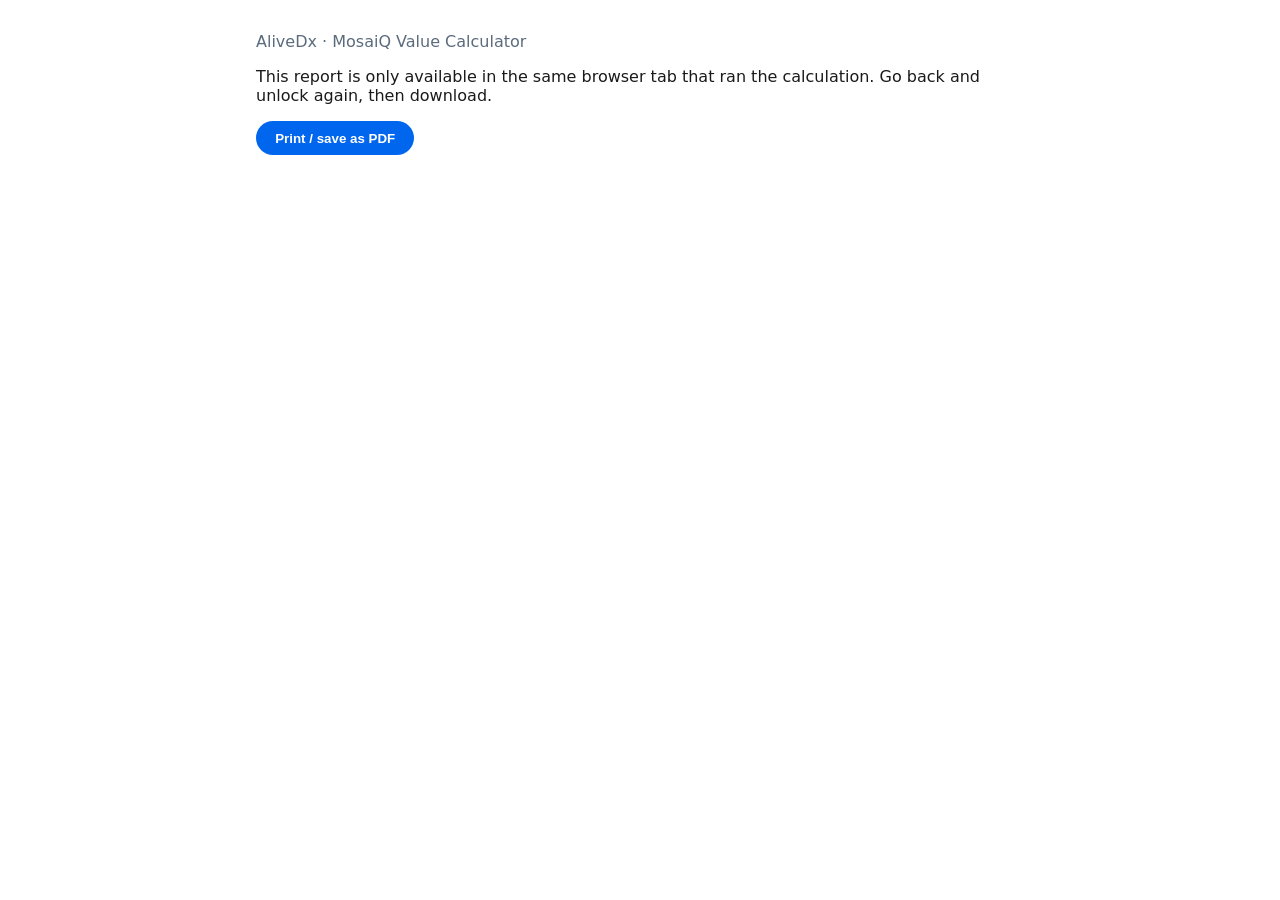
<file: report.html>
<!DOCTYPE html>
<html lang="en">
<head>
  <meta charset="UTF-8" />
  <meta name="viewport" content="width=device-width, initial-scale=1" />
  <title>AliveDx Value Calculator — Report</title>
  <style>
    body { font-family: system-ui, sans-serif; max-width: 48rem; margin: 2rem auto; padding: 0 1.25rem; color: #1a1a1a; }
    h1 { color: #0a3d7a; }
    .driver { border: 1px solid #d9e3ee; border-radius: 8px; padding: 1rem 1.25rem; margin: 1rem 0; }
    .muted { color: #5b6b7c; }
    button { background: #0066ee; color: #fff; border: 0; border-radius: 999px; padding: .6rem 1.2rem; font-weight: 600; cursor: pointer; }
    @media print { button { display: none; } }
  </style>
</head>
<body>
  <p class="muted">AliveDx · MosaiQ Value Calculator</p>
  <div id="out">Loading report…</div>
  <p><button onclick="window.print()">Print / save as PDF</button></p>
  <script>
    const id = new URLSearchParams(location.search).get("id");
    const raw = id ? sessionStorage.getItem("vct-static-assessment:" + id) : null;
    const el = document.getElementById("out");
    if (!raw) {
      el.innerHTML = "<p>This report is only available in the same browser tab that ran the calculation. Go back and unlock again, then download.</p>";
    } else {
      const row = JSON.parse(raw);
      const r = row.result;
      const lab = row.labName ? row.labName + ", consolidated" : "Your bench, consolidated";
      const s = r.summary;
      el.innerHTML = "<h1>" + lab + "</h1>"
        + "<p class=muted>Patients / day: " + s.patientsPerDay
        + " · Tube runs / day: " + s.tubeRunsPerDay
        + " · Analysers: " + s.currentInstrumentCount + " → " + s.futureInstrumentCount
        + " · Hands-on saved / day: " + s.dailyHandsOnSavedMin + " min</p>"
        + r.drivers.map(d => "<div class=driver><strong>" + d.id + ". " + d.title
          + "</strong><p>" + d.headline + "</p><p class=muted>" + d.caption + "</p></div>").join("");
    }
  </script>
</body>
</html>
</file>
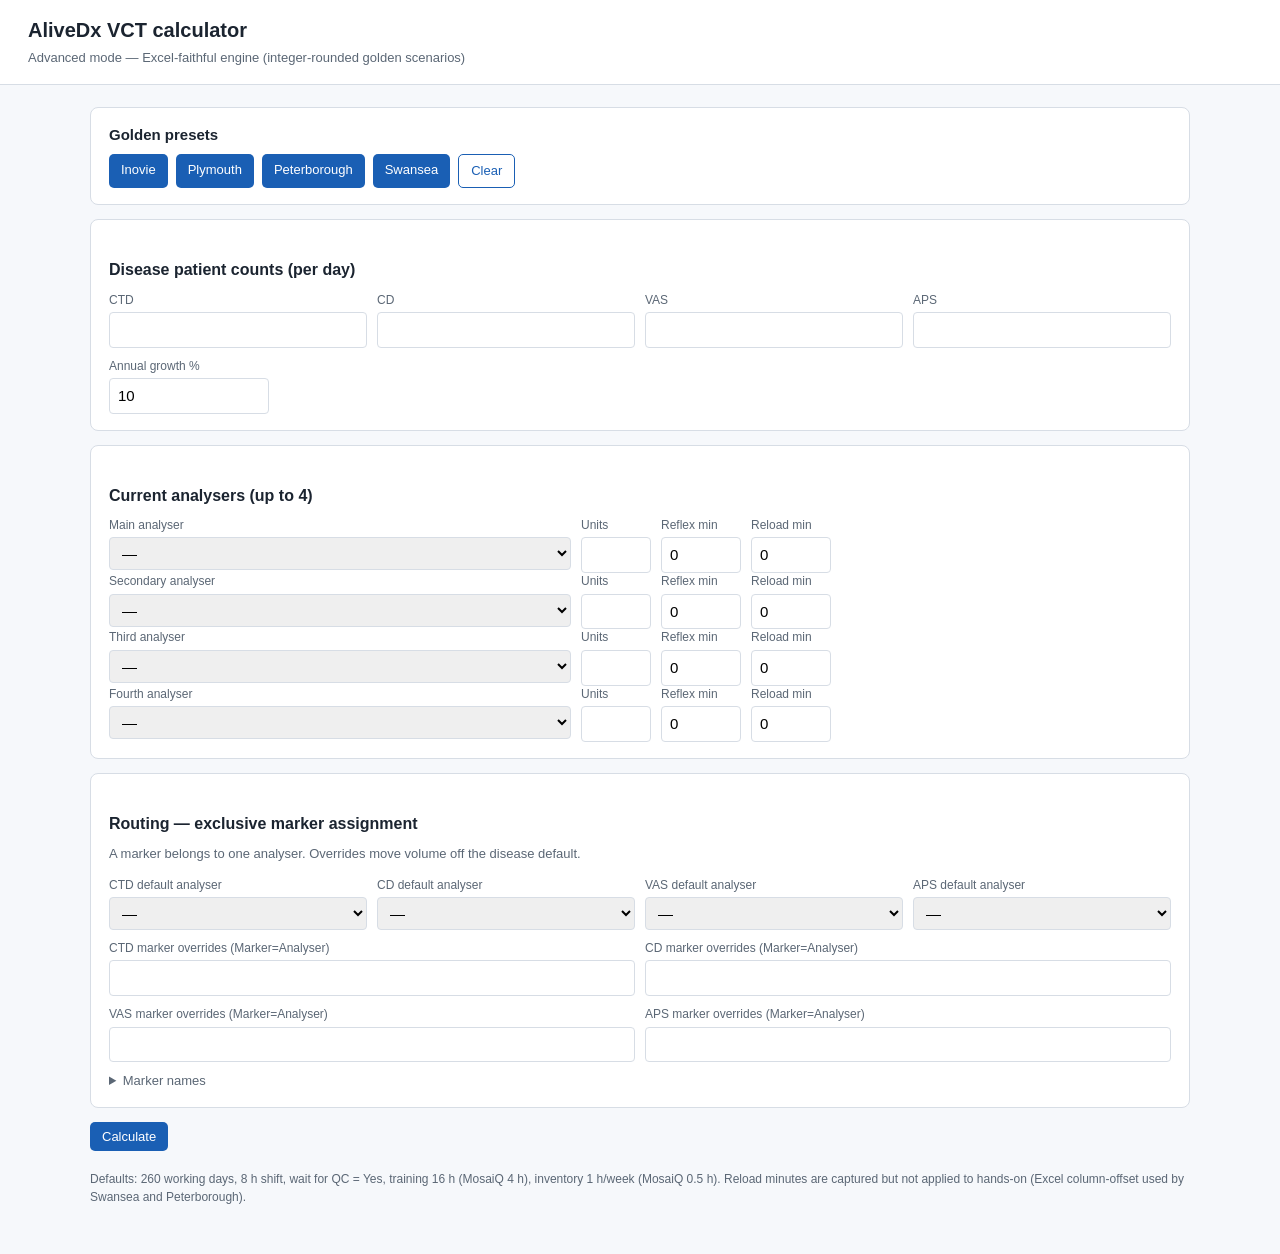
<file: vct-lite.html>
<!doctype html>
<html lang="en">
<head>
<meta charset="utf-8">
<meta name="viewport" content="width=device-width, initial-scale=1">
<title>AliveDx VCT calculator</title>
<style>
:root{--ink:#1b2430;--muted:#5b6775;--line:#d7dde5;--bg:#f6f8fb;--card:#fff;--accent:#1a5fb4;--ok:#1b7f4e;--bad:#b42318}
body{margin:0;font:15px/1.45 Segoe UI,Calibri,Helvetica,Arial,sans-serif;color:var(--ink);background:var(--bg)}
header{background:#fff;border-bottom:1px solid var(--line);padding:16px 28px}
header h1{margin:0;font-size:20px;font-weight:650}header p{margin:4px 0 0;color:var(--muted);font-size:13px}
main{max-width:1100px;margin:0 auto;padding:22px 28px 48px}h2{font-size:16px;margin:22px 0 10px}
.card{background:var(--card);border:1px solid var(--line);border-radius:8px;padding:16px 18px;margin-bottom:14px}
.presets{display:flex;gap:8px;flex-wrap:wrap}
.btn,button,.presets a{display:inline-block;background:var(--accent);color:#fff;border:0;border-radius:5px;padding:7px 12px;text-decoration:none;font-size:13px;cursor:pointer}
.btn.sec,.presets a.sec{background:#fff;color:var(--accent);border:1px solid var(--accent)}
label{display:block;font-size:12px;color:var(--muted);margin-bottom:3px}
input,select{width:100%;padding:6px 8px;border:1px solid var(--line);border-radius:4px;font:inherit;box-sizing:border-box}
.grid,.g4,.g5,.g2{display:grid;gap:10px}.g4{grid-template-columns:repeat(4,1fr)}.g5{grid-template-columns:1.4fr 70px 80px 80px 1fr}.g2{grid-template-columns:1fr 1fr}
table{width:100%;border-collapse:collapse;font-size:14px}th,td{text-align:left;padding:7px 8px;border-bottom:1px solid var(--line)}
th{color:var(--muted);font-weight:600;font-size:12px;text-transform:uppercase;letter-spacing:.03em}
td.num{text-align:right;font-variant-numeric:tabular-nums}.ok{color:var(--ok);font-weight:600}.bad{color:var(--bad);font-weight:600}
footer{color:var(--muted);font-size:12px;margin-top:20px}
#results{display:none}
@media (max-width:720px){.g4,.g5,.g2{grid-template-columns:1fr}}

</style>
</head>
<body>
<header>
  <h1>AliveDx VCT calculator</h1>
  <p>Advanced mode — Excel-faithful engine (integer-rounded golden scenarios)</p>
</header>
<main>
  <div class="card"><strong>Golden presets</strong>
    <div class="presets" style="margin-top:8px">
      <a href="#" id="preset-inovie">Inovie</a>
      <a href="#" id="preset-plymouth">Plymouth</a>
      <a href="#" id="preset-peterborough">Peterborough</a>
      <a href="#" id="preset-swansea">Swansea</a>
      <a class="sec" href="#" id="preset-clear">Clear</a>
    </div>
  </div>

  <form id="vct-form" action="#" onsubmit="return false;">
    <input type="hidden" id="preset" name="preset" value="">
    <div class="card">
      <h2>Disease patient counts (per day)</h2>
      <div class="g4">
        <div><label>CTD</label><input id="p_CTD" name="p_CTD" type="number" min="0" step="1" required></div>
        <div><label>CD</label><input id="p_CD" name="p_CD" type="number" min="0" step="1" required></div>
        <div><label>VAS</label><input id="p_VAS" name="p_VAS" type="number" min="0" step="1" required></div>
        <div><label>APS</label><input id="p_APS" name="p_APS" type="number" min="0" step="1" required></div>
      </div>
      <div style="max-width:160px;margin-top:10px">
        <label>Annual growth %</label>
        <input id="growth" name="growth" type="number" min="0" step="0.1" value="10">
      </div>
    </div>

    <div class="card">
      <h2>Current analysers (up to 4)</h2>
      <div class="grid g5">
        <div><label>Main analyser</label><select id="sys0" name="sys0"></select></div>
        <div><label>Units</label><input id="units0" name="units0" type="number" min="0"></div>
        <div><label>Reflex min</label><input id="reflex0" name="reflex0" type="number" min="0" step="1" value="0"></div>
        <div><label>Reload min</label><input id="reload0" name="reload0" type="number" min="0" step="1" value="0"></div>
        <div></div>
      </div>
      <div class="grid g5">
        <div><label>Secondary analyser</label><select id="sys1" name="sys1"></select></div>
        <div><label>Units</label><input id="units1" name="units1" type="number" min="0"></div>
        <div><label>Reflex min</label><input id="reflex1" name="reflex1" type="number" min="0" step="1" value="0"></div>
        <div><label>Reload min</label><input id="reload1" name="reload1" type="number" min="0" step="1" value="0"></div>
        <div></div>
      </div>
      <div class="grid g5">
        <div><label>Third analyser</label><select id="sys2" name="sys2"></select></div>
        <div><label>Units</label><input id="units2" name="units2" type="number" min="0"></div>
        <div><label>Reflex min</label><input id="reflex2" name="reflex2" type="number" min="0" step="1" value="0"></div>
        <div><label>Reload min</label><input id="reload2" name="reload2" type="number" min="0" step="1" value="0"></div>
        <div></div>
      </div>
      <div class="grid g5">
        <div><label>Fourth analyser</label><select id="sys3" name="sys3"></select></div>
        <div><label>Units</label><input id="units3" name="units3" type="number" min="0"></div>
        <div><label>Reflex min</label><input id="reflex3" name="reflex3" type="number" min="0" step="1" value="0"></div>
        <div><label>Reload min</label><input id="reload3" name="reload3" type="number" min="0" step="1" value="0"></div>
        <div></div>
      </div>
    </div>

    <div class="card">
      <h2>Routing — exclusive marker assignment</h2>
      <p style="color:var(--muted);margin-top:0;font-size:13px">A marker belongs to one analyser. Overrides move volume off the disease default.</p>
      <div class="g4">
        <div><label>CTD default analyser</label><select id="route_CTD" name="route_CTD"></select></div>
        <div><label>CD default analyser</label><select id="route_CD" name="route_CD"></select></div>
        <div><label>VAS default analyser</label><select id="route_VAS" name="route_VAS"></select></div>
        <div><label>APS default analyser</label><select id="route_APS" name="route_APS"></select></div>
      </div>
      <div class="grid g2" style="margin-top:10px">
        <div><label>CTD marker overrides (Marker=Analyser)</label><input id="ov_CTD" name="ov_CTD"></div>
        <div><label>CD marker overrides (Marker=Analyser)</label><input id="ov_CD" name="ov_CD"></div>
        <div><label>VAS marker overrides (Marker=Analyser)</label><input id="ov_VAS" name="ov_VAS"></div>
        <div><label>APS marker overrides (Marker=Analyser)</label><input id="ov_APS" name="ov_APS"></div>
      </div>
      <details style="margin-top:10px;color:var(--muted);font-size:13px">
        <summary>Marker names</summary>
        <div id="marker-help"></div>
      </details>
    </div>
    <button type="button" id="btn-calc">Calculate</button>
  </form>

  <div id="results"></div>
  <footer>Defaults: 260 working days, 8 h shift, wait for QC = Yes, training 16 h (MosaiQ 4 h), inventory 1 h/week (MosaiQ 0.5 h). Reload minutes are captured but not applied to hands-on (Excel column-offset used by Swansea and Peterborough).</footer>
</main>

<script id="engine">
var REF = {"source":"/workspace/vct-user/Masterfile_EXT_VCT Lite.xlsm","instruments":{"MosaiQ":{"name":"MosaiQ","manufacturer":"AliveDx","type":"Multiplex","utilization_basis":1,"shift_min":480,"ttfr":58,"process_sec":42,"process_min":0.7,"max_per_device":460.65934065934067,"batch_tubes":null,"batch_count":null,"wf_setup":10,"wf_qc":58,"wf_cal":0,"wf_maint":21.53846153846154,"op_startup":5,"op_qc":5,"op_cal":0,"op_maint":7.923076923076923,"op_analytical":5,"op_post":5,"max_daily_patients":460.65934065934067},"Phadia 250":{"name":"Phadia 250","manufacturer":"ThermoFisher","type":"Singleplex","utilization_basis":3,"shift_min":480,"ttfr":120,"process_sec":60,"process_min":1,"max_per_device":99.09230769230771,"batch_tubes":null,"batch_count":null,"wf_setup":30,"wf_qc":120,"wf_cal":15,"wf_maint":55.90769230769231,"op_startup":15,"op_qc":5,"op_cal":5,"op_maint":15.846153846153847,"op_analytical":10,"op_post":5,"max_daily_patients":null},"BioPlex 2200":{"name":"BioPlex 2200","manufacturer":"Bio Rad","type":"Multiplex","utilization_basis":2,"shift_min":480,"ttfr":42,"process_sec":36,"process_min":0.6,"max_per_device":468.6080586080586,"batch_tubes":null,"batch_count":null,"wf_setup":60,"wf_qc":42,"wf_cal":2.142857142857143,"wf_maint":22.692307692307693,"op_startup":20,"op_qc":5,"op_cal":0.7142857142857142,"op_maint":8.923076923076923,"op_analytical":15,"op_post":15,"max_daily_patients":null},"Aptiva":{"name":"Aptiva","manufacturer":"Werfen","type":"Multiplex","utilization_basis":2,"shift_min":480,"ttfr":60,"process_sec":60,"process_min":1,"max_per_device":265.46153846153845,"batch_tubes":null,"batch_count":null,"wf_setup":30,"wf_qc":60,"wf_cal":5,"wf_maint":29.53846153846154,"op_startup":10,"op_qc":5,"op_cal":5,"op_maint":18.76923076923077,"op_analytical":10,"op_post":15,"max_daily_patients":null},"Bio-Flash":{"name":"Bio-Flash","manufacturer":"Werfen","type":"Singleplex","utilization_basis":3,"shift_min":480,"ttfr":30,"process_sec":56,"process_min":0.9333333333333333,"max_per_device":351.9230769230769,"batch_tubes":null,"batch_count":null,"wf_setup":30,"wf_qc":30,"wf_cal":5,"wf_maint":26.53846153846154,"op_startup":10,"op_qc":5,"op_cal":5,"op_maint":16.76923076923077,"op_analytical":10,"op_post":15,"max_daily_patients":null},"Euroblotmaster":{"name":"Euroblotmaster","manufacturer":"Euroimmun","type":"Batch","utilization_basis":4,"shift_min":480,"ttfr":121,"process_sec":7260,"process_min":2.75,"max_per_device":4224,"batch_tubes":44,"batch_count":4,"wf_setup":35,"wf_qc":121,"wf_cal":5,"wf_maint":5,"op_startup":35,"op_qc":5,"op_cal":5,"op_maint":5,"op_analytical":15,"op_post":50,"max_daily_patients":null},"DS2":{"name":"DS2","manufacturer":"Dynex","type":"Batch","utilization_basis":4,"shift_min":480,"ttfr":107,"process_sec":13800,"process_min":1.2777777777777777,"max_per_device":60617.25752508362,"batch_tubes":180,"batch_count":2,"wf_setup":15,"wf_qc":0,"wf_cal":0,"wf_maint":19.692307692307693,"op_startup":10,"op_qc":5,"op_cal":5,"op_maint":14.307692307692308,"op_analytical":30,"op_post":10,"max_daily_patients":null}},"markers":{"CTD":{"names":["ANA Screen/ ENA screen (solid phase - first line test/screening - e.g. Bioplex, Immunocap Symphony)","CCP combined prescription with CTD","dsDNA","Scl70","Jo1","SS-B (La)","SS-A (Ro60)","CENP B","U1RNP","Sm","Sm/RNP","RNA polymerase III","Ribosomal P protein","DFS70","Chromatin/Nucleosome","TRIM21 (SS-A Ro52)"],"ratios":[1.0,0.25,1.0,0.1,0.1,0.1,0.1,0.1,0.1,0.1,0.1,0.1,0.1,0.1,0.1,0.1]},"CD":{"names":["tTG IgA","tTG IgG","DGP IgA","DGP IgG","Total IgA (control)"],"ratios":[1.0,0.05,0.02,0.02,0.0]},"VAS":{"names":["MPO","PR3","Anti-GBM"],"ratios":[1.0,1.0,0.2]},"APS":{"names":["Anti-beta2 glicoprotein IgG","Anti-beta2 glicoprotein IgM","Anti-cardiolipin IgG","Anti-cardiolipin IgM"],"ratios":[1.0,1.0,1.0,1.0]}},"defaults":{"working_days_per_week":5,"bank_holidays":"Yes","working_days_per_year":260,"shift_hours":8,"shifts":1,"weeks_per_year":52,"wait_for_qc":"Yes","training_hours_current":16,"employees_current":1,"inventory_h_per_week_current":1,"training_hours_mosaiq":4,"employees_mosaiq":1,"inventory_h_per_week_mosaiq":0.5,"usage":"Full replacement with MosaiQ"},"name_map":{"Bioplex 2200":"BioPlex 2200","Bioplex":"BioPlex 2200","Phadia":"Phadia 250"},"notes":{"wait_qc":"All four golden scenarios wait for QC = Yes; row 49/50 already include QC.","bioPlex_maint":"BioPlex 2200 R_ELISA L64 uses L59 in the monthly term (Excel quirk); cached value stored."}};

// AliveDx VCT Lite/Advanced engine — Excel-faithful calculate()
// Ported exactly from engine.py

function load_ref() {
  return REF;
}

function excel_round(x, digits) {
  if (digits === undefined) digits = 0;
  if (x === null || x === undefined) return null;
  var sign = x >= 0 ? 1 : -1;
  var ax = Math.abs(Number(x));
  var factor = Math.pow(10, digits);
  ax = Math.floor(ax * factor + 0.5) / factor;
  var out = sign * ax;
  if (digits <= 0) return Math.trunc(out);
  return out;
}

function excel_roundup(x, digits) {
  if (digits === undefined) digits = 0;
  if (x === null || x === undefined || x === 0) return 0;
  var factor = Math.pow(10, digits);
  if (digits === 0) {
    return Math.trunc(Math.ceil(x * factor - 1e-12) / factor);
  }
  return Math.ceil(x * factor - 1e-12) / factor;
}

function canon_name(name, ref) {
  if (!name) return name;
  ref = ref || load_ref();
  var map = ref["name_map"] || {};
  return map.hasOwnProperty(name) ? map[name] : name;
}

function _inst(name, ref) {
  ref = ref || load_ref();
  var key = canon_name(name, ref);
  if (!ref["instruments"].hasOwnProperty(key)) {
    throw new Error("Unknown instrument: " + JSON.stringify(name) + " (mapped " + JSON.stringify(key) + ")");
  }
  return ref["instruments"][key];
}

function _short(marker) {
  var m = marker.toLowerCase();
  var aliases = [
    ["ana", "ANA"],
    ["ena", "ANA"],
    ["ccp", "CCP"],
    ["dsdna", "dsDNA"],
    ["scl", "Scl70"],
    ["jo1", "Jo1"],
    ["jo-1", "Jo1"],
    ["ss-b", "SS-B"],
    ["la)", "SS-B"],
    ["ro60", "SS-A"],
    ["ss-a (ro60)", "SS-A"],
    ["cenp", "CENP B"],
    ["u1rnp", "U1RNP"],
    ["sm/rnp", "Sm/RNP"],
    ["sm", "Sm"],
    ["rna pol", "RNA polymerase III"],
    ["ribosom", "Ribosomal P"],
    ["dfs70", "DFS70"],
    ["chromatin", "Chromatin"],
    ["trim21", "TRIM21"],
    ["ttg iga", "tTG IgA"],
    ["ttg igg", "tTG IgG"],
    ["dgp iga", "DGP IgA"],
    ["dgp igg", "DGP IgG"],
    ["total iga", "Total IgA"],
    ["mpo", "MPO"],
    ["pr3", "PR3"],
    ["gbm", "Anti-GBM"],
    ["beta2", null],
    ["cardio", null]
  ];
  if (m.indexOf("beta2") !== -1 || m.indexOf("glicoprotein") !== -1) {
    return m.indexOf("igg") !== -1 ? "b2IgG" : "b2IgM";
  }
  if (m.indexOf("cardio") !== -1) {
    return m.indexOf("igg") !== -1 ? "aCLIgG" : "aCLIgM";
  }
  for (var i = 0; i < aliases.length; i++) {
    var needle = aliases[i][0];
    var short = aliases[i][1];
    if (m.indexOf(needle) !== -1 && short) {
      if (needle === "sm" && (m.indexOf("sm/rnp") !== -1 || m.indexOf("rnp") !== -1)) {
        continue;
      }
      if (needle === "ss-a" || needle === "ro60") {
        if (m.indexOf("ro52") !== -1 || m.indexOf("trim") !== -1) {
          continue;
        }
      }
      return short;
    }
  }
  return marker;
}

function resolve_marker_map(scenario, ref) {
  ref = ref || load_ref();
  var markers = ref["markers"];
  var routing = Object.assign({}, scenario["routing"] || {});
  var overrides = scenario["overrides"] || {};
  var insts = scenario["instruments"] || [];
  var deflt = null;
  if (insts.length) {
    deflt = canon_name(insts[0]["system"], ref);
  }
  var out = {};
  var diseases = Object.keys(markers);
  for (var di = 0; di < diseases.length; di++) {
    var disease = diseases[di];
    var spec = markers[disease];
    var dest = routing.hasOwnProperty(disease) ? routing[disease] : deflt;
    dest = dest ? canon_name(dest, ref) : null;
    var ov = overrides[disease] || {};
    var ov_canon = {};
    var ovKeys = Object.keys(ov);
    for (var oi = 0; oi < ovKeys.length; oi++) {
      var k = ovKeys[oi];
      var v = ov[k];
      ov_canon[_short(k).toLowerCase()] = canon_name(v, ref);
      ov_canon[k.toLowerCase()] = canon_name(v, ref);
    }
    var row = {};
    for (var ni = 0; ni < spec["names"].length; ni++) {
      var name = spec["names"][ni];
      var s = _short(name).toLowerCase();
      row[name] = ov_canon[s] || ov_canon[name.toLowerCase()] || dest;
    }
    out[disease] = row;
  }
  return out;
}

function _top_n_tubes(vols, n) {
  if (!vols || !vols.length) {
    return [];
  }
  var positive = [];
  for (var i = 0; i < vols.length; i++) {
    if (vols[i] > 0) positive.push(vols[i]);
  }
  if (!positive.length) {
    var zeros = [];
    for (var z = 0; z < vols.length; z++) zeros.push(0.0);
    return zeros;
  }
  var ranked = positive.slice().sort(function (a, b) { return b - a; });
  var threshold = ranked[Math.min(n, ranked.length) - 1];
  var out = [];
  var taken = 0;
  for (var j = 0; j < vols.length; j++) {
    var v = vols[j];
    if (v > threshold) {
      out.push(v);
      taken += 1;
    } else if (v === threshold && v > 0 && taken < n) {
      out.push(v);
      taken += 1;
    } else {
      out.push(0.0);
    }
  }
  return out;
}

function calculate(scenario, ref) {
  ref = ref || load_ref();
  var defaults = ref["defaults"];
  var markers = ref["markers"];
  var mmap = resolve_marker_map(scenario, ref);

  var patients = {
    "CTD": Number((scenario["patients"] || {})["CTD"] || 0),
    "CD": Number((scenario["patients"] || {})["CD"] || 0),
    "VAS": Number((scenario["patients"] || {})["VAS"] || 0),
    "APS": Number((scenario["patients"] || {})["APS"] || 0)
  };
  var total_patients = patients["CTD"] + patients["CD"] + patients["VAS"] + patients["APS"];

  var raw_insts = [];
  var specs = scenario["instruments"] || [];
  for (var si = 0; si < specs.length; si++) {
    var spec = specs[si];
    var sys = canon_name(spec["system"], ref);
    var units = parseInt(spec["units"] || 0, 10);
    if (isNaN(units)) units = 0;
    if (units <= 0 || !sys) continue;
    raw_insts.push({
      "system": sys,
      "units": units,
      "reflex_min": Number(spec["reflex_min"] || 0),
      "reload_min": Number(spec["reload_min"] || 0),
      "meta": _inst(sys, ref)
    });
  }

  var diseases = Object.keys(markers);
  for (var ri = 0; ri < raw_insts.length; ri++) {
    var inst0 = raw_insts[ri];
    inst0["tests"] = 0.0;
    inst0["tubes"] = 0.0;
    inst0["patients"] = 0.0;
    inst0["panel_tests"] = {};
    inst0["panel_order"] = {};
    for (var d0 = 0; d0 < diseases.length; d0++) {
      inst0["panel_tests"][diseases[d0]] = [];
      inst0["panel_order"][diseases[d0]] = [];
    }
  }

  var name_to_inst = {};
  for (var ni2 = 0; ni2 < raw_insts.length; ni2++) {
    name_to_inst[raw_insts[ni2]["system"]] = raw_insts[ni2];
  }

  var total_tests = 0.0;
  for (var di = 0; di < diseases.length; di++) {
    var disease = diseases[di];
    var specm = markers[disease];
    var npat = patients[disease];
    for (var mi = 0; mi < specm["names"].length; mi++) {
      var name = specm["names"][mi];
      var ratio = specm["ratios"][mi];
      var dest = mmap[disease][name];
      var vol = npat * Number(ratio);
      total_tests += vol;
      if (dest && name_to_inst.hasOwnProperty(dest)) {
        name_to_inst[dest]["tests"] += vol;
        name_to_inst[dest]["panel_tests"][disease].push(vol);
        name_to_inst[dest]["panel_order"][disease].push(name);
      }
    }
  }

  var multiplex_top2 = { "CD": true, "APS": true };
  for (var dj = 0; dj < diseases.length; dj++) {
    var disease2 = diseases[dj];
    var panel_tubes = {};
    for (var ii = 0; ii < raw_insts.length; ii++) {
      var inst = raw_insts[ii];
      var vols = inst["panel_tests"][disease2];
      if (!vols.length) {
        panel_tubes[inst["system"]] = 0.0;
        continue;
      }
      var n = (inst["meta"]["type"] === "Multiplex" && multiplex_top2[disease2]) ? 2 : 1;
      var tlist = _top_n_tubes(vols, n);
      var tsum = 0;
      for (var t = 0; t < tlist.length; t++) tsum += tlist[t];
      panel_tubes[inst["system"]] = tsum;
      inst["tubes"] += tsum;
    }
    var pvals = Object.keys(panel_tubes).map(function (k) { return panel_tubes[k]; });
    var max_k = pvals.length ? Math.max.apply(null, pvals) : 0.0;
    var awarded = false;
    for (var ij = 0; ij < raw_insts.length; ij++) {
      var inst2 = raw_insts[ij];
      var k = panel_tubes.hasOwnProperty(inst2["system"]) ? panel_tubes[inst2["system"]] : 0.0;
      if ((!awarded) && max_k > 0 && Math.abs(k - max_k) < 1e-9) {
        inst2["patients"] += k;
        awarded = true;
      }
    }
  }

  var total_tubes = 0;
  for (var it = 0; it < raw_insts.length; it++) total_tubes += raw_insts[it]["tubes"];
  var analysers_current = 0;
  for (var iu = 0; iu < raw_insts.length; iu++) analysers_current += raw_insts[iu]["units"];

  var mq = ref["instruments"]["MosaiQ"];
  var mq_max = Number(mq["max_per_device"]);
  var mq_units = mq_max ? excel_roundup(total_patients / mq_max, 0) : 1;
  if (mq_units < 1 && total_patients > 0) mq_units = 1;

  function native_capacity(inst) {
    var m = inst["meta"];
    if (m["type"] === "Batch") {
      return Number(m["batch_count"]) * Number(m["batch_tubes"]) * inst["units"];
    }
    return Number(m["max_per_device"]) * inst["units"];
  }

  function utilization(inst) {
    var cap = native_capacity(inst);
    if (!cap) return 0.0;
    var basis = inst["meta"]["utilization_basis"];
    var load;
    if (basis === 2 || basis === 4) {
      load = inst["tubes"];
    } else if (basis === 3) {
      load = inst["tests"];
    } else {
      load = inst["patients"];
    }
    return load / cap;
  }

  var utils = [];
  for (var ux = 0; ux < raw_insts.length; ux++) {
    if (raw_insts[ux]["units"] > 0) utils.push(utilization(raw_insts[ux]));
  }
  var max_util = utils.length ? Math.max.apply(null, utils) : 1.0;
  if (max_util <= 0) max_util = 1.0;
  var current_capacity = total_patients / max_util;

  function one_device_tat(inst, load_per_device) {
    var m = inst["meta"];
    var setup = Number(m["wf_setup"] || 0);
    var maint = Number(m["wf_maint"] || 0);
    var cal = Number(m["wf_cal"] || 0);
    var qc = Number(m["wf_qc"] || 0);
    var ttfr, process;
    if (m["type"] === "Batch") {
      ttfr = 0.0;
      var tubes_per_batch = Number(m["batch_tubes"] || 1);
      var n_batch = tubes_per_batch ? excel_roundup(inst["tubes"] / tubes_per_batch, 0) : 0;
      var duration = Number(m["ttfr"] || 0);
      process = n_batch * (n_batch * duration);
    } else {
      ttfr = Number(m["ttfr"] || 0);
      process = load_per_device * Number(m["process_min"] || 0);
    }
    var tat = setup + maint + cal + qc + ttfr + process;
    return {
      "setup": setup, "maint": maint, "cal": cal, "qc": qc,
      "ttfr": ttfr, "process": process, "tat": tat
    };
  }

  function load_for_tat(inst) {
    if (inst["meta"]["type"] === "Singleplex") return inst["tests"];
    return inst["tubes"];
  }

  var clocks = [];
  var testing_current = 0.0;
  var prep_current = 0.0;
  for (var ic = 0; ic < raw_insts.length; ic++) {
    var instc = raw_insts[ic];
    var load = load_for_tat(instc);
    var per = instc["units"] ? load / instc["units"] : 0.0;
    var clk = one_device_tat(instc, per);
    instc["clock"] = clk;
    testing_current += (clk["ttfr"] + clk["process"]) * instc["units"];
    prep_current += (clk["setup"] + clk["maint"] + clk["cal"] + clk["qc"]) * instc["units"];
    clocks.push(clk);
  }

  var mq_load_per = mq_units ? total_patients / mq_units : 0.0;
  var mq_process = mq_load_per * Number(mq["process_min"]);
  var mq_setup = Number(mq["wf_setup"]);
  var mq_maint = Number(mq["wf_maint"]);
  var mq_cal = Number(mq["wf_cal"]);
  var mq_qc = Number(mq["wf_qc"]);
  var mq_ttfr = Number(mq["ttfr"]);
  var mq_tat = mq_setup + mq_maint + mq_cal + mq_qc + mq_ttfr + mq_process;
  var testing_future = (mq_ttfr + mq_process) * mq_units;
  var prep_future = (mq_setup + mq_maint + mq_cal + mq_qc) * mq_units;

  function hot_exclusive(insts_or_mq, is_mq) {
    var total = 0.0;
    if (is_mq) {
      var u = mq_units;
      total += Number(mq["op_startup"]) * u;
      total += Number(mq["op_analytical"]) * u;
      total += Number(mq["op_post"]) * u;
      total += Number(mq["op_qc"]) * u;
      total += Number(mq["op_maint"]) * u;
      total += Number(mq["op_cal"]) * u;
      return total;
    }
    for (var hi = 0; hi < insts_or_mq.length; hi++) {
      var insth = insts_or_mq[hi];
      var mh = insth["meta"];
      var uh = insth["units"];
      total += Number(mh["op_startup"]) * uh;
      total += Number(mh["op_analytical"]) * uh + insth["reflex_min"];
      total += Number(mh["op_post"]) * uh;
      total += Number(mh["op_qc"]) * uh;
      total += Number(mh["op_maint"]) * uh;
      total += Number(mh["op_cal"]) * uh;
    }
    return total;
  }

  var days_wk = Number(defaults["working_days_per_week"]);
  var weeks = Number(defaults["weeks_per_year"]);
  var n_types = raw_insts.length;
  var train_cur_h = Number(defaults["training_hours_current"]) * Number(defaults["employees_current"]) * n_types;
  var train_cur = (train_cur_h / weeks / days_wk) * 60.0;
  var inv_cur = (Number(defaults["inventory_h_per_week_current"]) / days_wk) * 60.0;
  var hot_cur = hot_exclusive(raw_insts) + train_cur + inv_cur;

  var train_mq_h = Number(defaults["training_hours_mosaiq"]) * Number(defaults["employees_mosaiq"]) * 1;
  var train_mq = (train_mq_h / weeks / days_wk) * 60.0;
  var inv_mq = (Number(defaults["inventory_h_per_week_mosaiq"]) / days_wk) * 60.0;
  var hot_fut = hot_exclusive(null, true) + train_mq + inv_mq;

  var roles = ["main", "secondary", "third", "fourth"];
  var processing = {};
  for (var idx = 0; idx < roles.length; idx++) {
    var role = roles[idx];
    if (idx < raw_insts.length) {
      var instp = raw_insts[idx];
      processing[role] = {
        "time_min": excel_round(instp["clock"]["tat"]),
        "tube_runs": excel_round(instp["tubes"]),
        "system": instp["system"]
      };
    } else {
      processing[role] = { "time_min": null, "tube_runs": null, "system": null };
    }
  }
  processing["mosaiq"] = {
    "time_min": excel_round(mq_tat),
    "tube_runs": excel_round(total_patients),
    "system": "MosaiQ"
  };

  var future_setup = mq_max * mq_units;

  var dbg_insts = [];
  for (var idb = 0; idb < raw_insts.length; idb++) {
    var i = raw_insts[idb];
    dbg_insts.push({
      "system": i["system"],
      "units": i["units"],
      "tests": i["tests"],
      "tubes": i["tubes"],
      "patients": i["patients"],
      "util": utilization(i),
      "tat": i["clock"]["tat"],
      "process": i["clock"]["process"]
    });
  }

  return {
    "patients_per_day": excel_round(total_patients),
    "tube_runs_per_day": excel_round(total_tubes),
    "tests_per_day": excel_round(total_tests),
    "analysers_current": analysers_current,
    "analysers_future": mq_units,
    "testing_time_current": excel_round(testing_current),
    "testing_time_future": excel_round(testing_future),
    "preparation_time_current": excel_round(prep_current),
    "preparation_time_future": excel_round(prep_future),
    "processing": processing,
    "hands_on_current": excel_round(hot_cur),
    "hands_on_future": excel_round(hot_fut),
    "workload_patients": excel_round(total_patients),
    "current_capacity": excel_round(current_capacity),
    "future_setup": excel_round(future_setup),
    "send_outs": 0,
    "ifa": 0,
    "_debug": {
      "total_tests_raw": total_tests,
      "total_tubes_raw": total_tubes,
      "max_util": max_util,
      "testing_current_raw": testing_current,
      "prep_current_raw": prep_current,
      "hot_current_raw": hot_cur,
      "hot_future_raw": hot_fut,
      "mq_tat_raw": mq_tat,
      "mq_units": mq_units,
      "instruments": dbg_insts
    }
  };
}

if (typeof module !== "undefined" && module.exports) {
  module.exports = {
    excel_round: excel_round,
    excel_roundup: excel_roundup,
    canon_name: canon_name,
    _short: _short,
    _top_n_tubes: _top_n_tubes,
    resolve_marker_map: resolve_marker_map,
    calculate: calculate,
    load_ref: load_ref
  };
}


var DISEASES = ["CTD", "CD", "VAS", "APS"];
var ROLES = ["Main", "Secondary", "Third", "Fourth"];

var SCENARIOS = {
  inovie: {
    id: 1, name: "Inovie",
    patients: {CTD: 313, CD: 361, VAS: 104, APS: 92},
    growth: 0.05,
    instruments: [
      {system: "Bioplex 2200", units: 4, reflex_min: 30, reload_min: 0},
      {system: "Aptiva", units: 2, reflex_min: 20, reload_min: 0},
      {system: "Phadia 250", units: 1, reflex_min: 0, reload_min: 0}
    ],
    routing: {CTD: "BioPlex 2200", CD: "Aptiva", VAS: "BioPlex 2200", APS: "BioPlex 2200"},
    overrides: {CTD: {"RNA polymerase III": "Phadia 250", DFS70: "Phadia 250"}}
  },
  plymouth: {
    id: 2, name: "Plymouth",
    patients: {CTD: 17, CD: 82, VAS: 10, APS: 3},
    growth: 0.1,
    instruments: [
      {system: "Phadia 250", units: 2, reflex_min: 18, reload_min: 0},
      {system: "DS2", units: 1, reflex_min: 0, reload_min: 0},
      {system: "Euroblotmaster", units: 1, reflex_min: 0, reload_min: 0}
    ],
    routing: {CTD: "Euroblotmaster", CD: "Phadia 250", VAS: "Phadia 250", APS: "Phadia 250"},
    overrides: {CTD: {ANA: "DS2", CCP: "Phadia 250", dsDNA: "Phadia 250"}}
  },
  peterborough: {
    id: 3, name: "Peterborough",
    patients: {CTD: 53, CD: 60, VAS: 9, APS: 4},
    growth: 0.22,
    instruments: [
      {system: "Phadia", units: 3, reflex_min: 60, reload_min: 10}
    ],
    routing: {CTD: "Phadia 250", CD: "Phadia 250", VAS: "Phadia 250", APS: "Phadia 250"},
    overrides: {}
  },
  swansea: {
    id: 4, name: "Swansea",
    patients: {CTD: 40, CD: 153, VAS: 10, APS: 16},
    growth: 0.2,
    instruments: [
      {system: "Bio-Flash", units: 2, reflex_min: 10, reload_min: 10},
      {system: "DS2", units: 1, reflex_min: 5, reload_min: 0}
    ],
    routing: {CTD: "Bio-Flash", CD: "DS2", VAS: "Bio-Flash", APS: "Bio-Flash"},
    overrides: {}
  }
};

var EXPECTED = {
  inovie: {
    patients_per_day: 870, tube_runs_per_day: 1011, tests_per_day: 2101,
    analysers: "7 → 2", testing: "1210 → 725", prep: "977 → 179",
    hot: "515 → 63", workload: 870, capacity: 1219, future: 921,
    proc: [["Main", 259, 601], ["Secondary", 374, 379], ["Third", 404, 31], ["MosaiQ", 452, 870]]
  },
  plymouth: {
    patients_per_day: 112, tube_runs_per_day: 131, tests_per_day: 184,
    analysers: "4 → 1", testing: "613 → 136", prep: "643 → 90",
    hot: "342 → 35", workload: 112, capacity: 153, future: 461,
    proc: [["Main", 413, 112], ["Secondary", 142, 17], ["Third", 287, 2], ["MosaiQ", 226, 112]]
  },
  peterborough: {
    patients_per_day: 126, tube_runs_per_day: 126, tests_per_day: 289,
    analysers: "3 → 1", testing: "649 → 146", prep: "663 → 90",
    hot: "243 → 35", workload: 126, capacity: 129, future: 461,
    proc: [["Main", 437, 126], ["Secondary", null, null], ["Third", null, null], ["MosaiQ", 236, 126]]
  },
  swansea: {
    patients_per_day: 219, tube_runs_per_day: 219, tests_per_day: 395,
    analysers: "3 → 1", testing: "380 → 211", prep: "218 → 90",
    hot: "232 → 35", workload: 219, capacity: 515, future: 461,
    proc: [["Main", 228, 66], ["Secondary", 142, 153], ["Third", null, null], ["MosaiQ", 301, 219]]
  }
};

function instNames() {
  var names = [];
  var keys = Object.keys(REF.instruments);
  for (var i = 0; i < keys.length; i++) {
    if (keys[i] !== "MosaiQ") names.push(keys[i]);
  }
  return names;
}

function fillSelect(sel, selected) {
  var names = instNames();
  var html = '<option value="">—</option>';
  for (var i = 0; i < names.length; i++) {
    var n = names[i];
    var selAttr = (n === selected) ? " selected" : "";
    html += '<option value="' + n + '"' + selAttr + '>' + n + '</option>';
  }
  sel.innerHTML = html;
  if (selected) sel.value = selected;
}

function initSelects() {
  for (var i = 0; i < 4; i++) fillSelect(document.getElementById("sys" + i), "");
  for (var d = 0; d < DISEASES.length; d++) fillSelect(document.getElementById("route_" + DISEASES[d]), "");
  var help = [];
  var diseases = Object.keys(REF.markers);
  for (var i = 0; i < diseases.length; i++) {
    var d = diseases[i];
    var spec = REF.markers[d];
    var shorts = [];
    for (var j = 0; j < spec.names.length; j++) shorts.push(_short(spec.names[j]));
    help.push("<div><strong>" + d + "</strong>: " + shorts.join(", ") + "</div>");
  }
  document.getElementById("marker-help").innerHTML = help.join("");
}

function parseOverrides(text) {
  var out = {};
  if (!text) return out;
  var parts = text.split(",");
  for (var i = 0; i < parts.length; i++) {
    var part = parts[i].trim();
    if (part.indexOf("=") === -1) continue;
    var idx = part.indexOf("=");
    var k = part.slice(0, idx).trim();
    var v = part.slice(idx + 1).trim();
    out[k] = v;
  }
  return out;
}

function ovText(pairs) {
  if (!pairs) return "";
  var keys = Object.keys(pairs);
  var bits = [];
  for (var i = 0; i < keys.length; i++) bits.push(keys[i] + "=" + pairs[keys[i]]);
  return bits.join(", ");
}

function clearForm() {
  document.getElementById("preset").value = "";
  for (var d = 0; d < DISEASES.length; d++) {
    document.getElementById("p_" + DISEASES[d]).value = "";
    fillSelect(document.getElementById("route_" + DISEASES[d]), "");
    document.getElementById("ov_" + DISEASES[d]).value = "";
  }
  document.getElementById("growth").value = "10";
  for (var i = 0; i < 4; i++) {
    fillSelect(document.getElementById("sys" + i), "");
    document.getElementById("units" + i).value = "";
    document.getElementById("reflex" + i).value = "0";
    document.getElementById("reload" + i).value = "0";
  }
  document.getElementById("results").style.display = "none";
  document.getElementById("results").innerHTML = "";
}

function fillPreset(name) {
  var sc = SCENARIOS[name];
  if (!sc) return;
  document.getElementById("preset").value = name;
  for (var d = 0; d < DISEASES.length; d++) {
    var dis = DISEASES[d];
    document.getElementById("p_" + dis).value = sc.patients[dis];
    var dest = sc.routing[dis] ? canon_name(sc.routing[dis]) : "";
    fillSelect(document.getElementById("route_" + dis), dest);
    var ov = (sc.overrides && sc.overrides[dis]) ? sc.overrides[dis] : {};
    document.getElementById("ov_" + dis).value = ovText(ov);
  }
  document.getElementById("growth").value = String(Math.round(sc.growth * 100));
  var insts = sc.instruments.slice();
  while (insts.length < 4) insts.push({system: "", units: "", reflex_min: 0, reload_min: 0});
  for (var i = 0; i < 4; i++) {
    var it = insts[i];
    var sys = it.system ? canon_name(it.system) : "";
    fillSelect(document.getElementById("sys" + i), sys);
    document.getElementById("units" + i).value = (it.units === "" || it.units === undefined || it.units === null) ? "" : it.units;
    document.getElementById("reflex" + i).value = (it.reflex_min === undefined || it.reflex_min === null) ? 0 : it.reflex_min;
    document.getElementById("reload" + i).value = (it.reload_min === undefined || it.reload_min === null) ? 0 : it.reload_min;
  }
}

function readScenario() {
  var preset = (document.getElementById("preset").value || "").toLowerCase();
  var instruments = [];
  for (var i = 0; i < 4; i++) {
    var sys = (document.getElementById("sys" + i).value || "").trim();
    var units = parseInt(Number(document.getElementById("units" + i).value || 0), 10);
    if (isNaN(units)) units = 0;
    if (sys && units > 0) {
      instruments.push({
        system: sys,
        units: units,
        reflex_min: Number(document.getElementById("reflex" + i).value || 0),
        reload_min: Number(document.getElementById("reload" + i).value || 0)
      });
    }
  }
  var routing = {};
  var overrides = {};
  var patients = {};
  for (var d = 0; d < DISEASES.length; d++) {
    var dis = DISEASES[d];
    patients[dis] = Number(document.getElementById("p_" + dis).value || 0);
    var r = (document.getElementById("route_" + dis).value || "").trim();
    if (r) routing[dis] = r;
    var ov = parseOverrides(document.getElementById("ov_" + dis).value || "");
    if (Object.keys(ov).length) overrides[dis] = ov;
  }
  return {
    name: preset ? (preset.charAt(0).toUpperCase() + preset.slice(1)) : "Custom",
    patients: patients,
    growth: Number(document.getElementById("growth").value || 0) / 100.0,
    instruments: instruments,
    routing: routing,
    overrides: overrides
  };
}

function td(val, exp) {
  if (exp === undefined || exp === null && arguments.length < 2) {
    return '<td class="num">' + val + '</td><td></td>';
  }
  if (arguments.length < 2 || exp === undefined) {
    return '<td class="num">' + val + '</td><td></td>';
  }
  var cls = (val === exp) ? "ok" : "bad";
  return '<td class="num ' + cls + '">' + val + '</td><td class="num">' + exp + '</td>';
}

function row(label, val, ev) {
  if (ev === undefined) return "<tr><td>" + label + "</td>" + '<td class="num">' + val + "</td><td></td></tr>";
  return "<tr><td>" + label + "</td>" + td(val, ev) + "</tr>";
}

function renderResults(out, preset) {
  var exp = EXPECTED[preset] || null;
  var a = String(out.analysers_current) + " → " + String(out.analysers_future);
  var t = String(out.testing_time_current) + " → " + String(out.testing_time_future);
  var p = String(out.preparation_time_current) + " → " + String(out.preparation_time_future);
  var h = String(out.hands_on_current) + " → " + String(out.hands_on_future);
  var exp_h = exp ? "<th>Excel</th>" : "<th></th>";

  function r(label, val, ekey) {
    var ev = (exp && ekey) ? exp[ekey] : undefined;
    if (exp && ekey) return row(label, val, ev);
    return row(label, val);
  }

  var exp_map = {};
  if (exp) {
    for (var i = 0; i < exp.proc.length; i++) {
      exp_map[exp.proc[i][0]] = [exp.proc[i][1], exp.proc[i][2]];
    }
  }
  var proc_rows = [];
  var keys = [["main", "Main"], ["secondary", "Secondary"], ["third", "Third"], ["mosaiq", "MosaiQ"]];
  for (var k = 0; k < keys.length; k++) {
    var key = keys[k][0];
    var label = keys[k][1];
    var block = out.processing[key];
    var tm = block.time_min;
    var tr = block.tube_runs;
    var show_t = (tm === null || tm === undefined) ? "—" : tm;
    var show_r = (tr === null || tr === undefined) ? "—" : tr;
    var e = exp_map[label];
    if (e) {
      var et = (e[0] === null || e[0] === undefined) ? "—" : e[0];
      var er = (e[1] === null || e[1] === undefined) ? "—" : e[1];
      var ok = (show_t === et) && (show_r === er);
      var cls = ok ? "ok" : "bad";
      proc_rows.push(
        "<tr><td>" + label + "</td><td class=\"num " + cls + "\">" + show_t + "</td>" +
        "<td class=\"num " + cls + "\">" + show_r + "</td>" +
        "<td class=num>" + et + "</td><td class=num>" + er + "</td></tr>"
      );
    } else {
      proc_rows.push(
        "<tr><td>" + label + "</td><td class=num>" + show_t + "</td>" +
        "<td class=num>" + show_r + "</td><td></td><td></td></tr>"
      );
    }
  }

  var procHead = exp ? "<th>Excel time</th><th>Excel tubes</th>" : "<th></th><th></th>";
  var html = ""
    + '<div class="card"><h2>Volume</h2><table><tr><th>Metric</th><th>Engine</th>' + exp_h + "</tr>"
    + r("Patients / day", out.patients_per_day, "patients_per_day")
    + r("Tube runs / day", out.tube_runs_per_day, "tube_runs_per_day")
    + r("Tests / day", out.tests_per_day, "tests_per_day")
    + "</table></div>"
    + '<div class="card"><h2>A–D drivers</h2><table><tr><th>Driver</th><th>Engine</th>' + exp_h + "</tr>"
    + r("A Analysers (current → MosaiQ)", a, "analysers")
    + r("C Testing time (min)", t, "testing")
    + r("C Preparation time (min)", p, "prep")
    + r("B Hands-on (min, incl. training + inventory)", h, "hot")
    + r("D Current workload (patients)", out.workload_patients, "workload")
    + r("D Current capacity (patients)", out.current_capacity, "capacity")
    + r("D Future setup (MosaiQ patients)", out.future_setup, "future")
    + r("F Send-outs", 0)
    + r("G IFA", 0)
    + "</table></div>"
    + '<div class="card"><h2>C Processing time (one-device TAT) and tube runs</h2>'
    + "<table><tr><th></th><th>Time (min)</th><th>Tube runs</th>" + procHead + "</tr>"
    + proc_rows.join("") + "</table></div>"
    + "<footer>Green matches the Excel golden integer. Hands-on is the inclusive C_Charts stack. Reload is not applied (Excel quirk).</footer>";

  var box = document.getElementById("results");
  box.innerHTML = html;
  box.style.display = "block";
  box.scrollIntoView({behavior: "smooth", block: "start"});
}

function doCalculate() {
  var scenario = readScenario();
  var out = calculate(scenario);
  var preset = (document.getElementById("preset").value || "").toLowerCase();
  renderResults(out, preset);
}

function applyPreset(name) {
  fillPreset(name);
  doCalculate();
}

document.addEventListener("DOMContentLoaded", function () {
  initSelects();
  document.getElementById("preset-inovie").addEventListener("click", function (e) { e.preventDefault(); applyPreset("inovie"); });
  document.getElementById("preset-plymouth").addEventListener("click", function (e) { e.preventDefault(); applyPreset("plymouth"); });
  document.getElementById("preset-peterborough").addEventListener("click", function (e) { e.preventDefault(); applyPreset("peterborough"); });
  document.getElementById("preset-swansea").addEventListener("click", function (e) { e.preventDefault(); applyPreset("swansea"); });
  document.getElementById("preset-clear").addEventListener("click", function (e) { e.preventDefault(); clearForm(); });
  document.getElementById("btn-calc").addEventListener("click", function (e) { e.preventDefault(); doCalculate(); });
});
</script>
</body>
</html>
</file>
